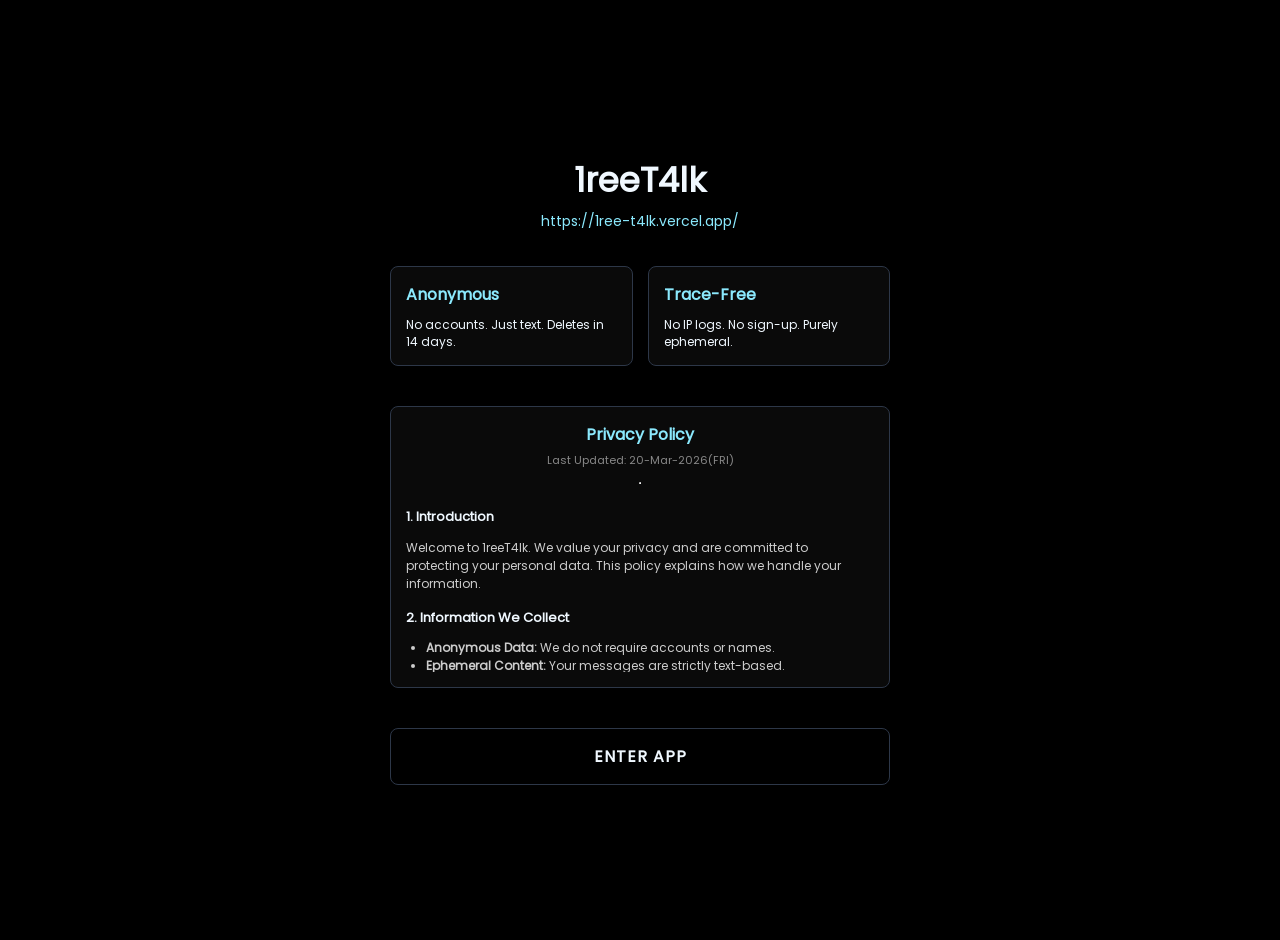
<file: index.html>
<!DOCTYPE html>
<html lang="en">
<head>
    <meta charset="UTF-8">
    <meta name="viewport" content="width=device-width, initial-scale=1.0">
    <title>1reeT4lk</title>
    <style>
        /* FONT LOADING*/
        @font-face { font-family:'poppins'; src:url('poppins.ttf'); }

        /* GLOBAL STYLE*/
        body {
            background: #000;
            color: ##f0f8ff;
            font-family: 'poppins', sans-serif;
            margin: 0;
            padding: 20px;
            display: flex;
            justify-content: center;
            align-items: center;
            min-height: 100vh;
        }

        #welcome-page {
            width: 100%;
            max-width: 500px;
            display: flex;
            flex-direction: column;
            gap: 20px;
        }

        .head { text-align: center; }
        .logo { 
            color: #f0f8ff; 
            font-size: 34px;
            margin: 0;
        }
        .head p {
            font-size: 14px;
            color: #8be9fd;
            margin-top: 5px;
        }
        
        /* TWO BOX LAYOUT*/
        .features-grid {
            display: grid;
            grid-template-columns: 1fr 1fr;
            gap: 15px;
        }
         
        .feat-card {
            border: 1px solid #2d3748;
            padding: 15px;
            border-radius: 8px;
            background: #0a0a0a;
        }
        
        .feat-card h2 {
            margin: 0 0 10px 0;
            color: #8be9fd;
            font-size: 16px;
        }
        
        .feat-card p {
           color: #f0f8ff;
           font-size: 12px;
           line-height: 1.4;
           margin: 0;
        }
        
        .enter-btn {
            display: block;
            border: 1px solid #2d3748;
            padding: 15px;
            text-align: center;
            color: #f0f8ff;
            text-decoration: none;
            border-radius: 8px;
            font-weight: bold;
            transition: 0.3s;
            letter-spacing: 1px;
        }

        /* Mouse (Hover) */
        .enter-btn:hover {
            border-color: #8be9fd; /* Cyan */
            color: #8be9fd; /* Cyan */
            background: rgba(139, 233, 253, 0.05);
        }

/* btn (Active) */
        .enter-btn:active {
            transform: scale(0.98); 
            border-color: #8be9fd !important;
            color: #8be9fd !important;
            background: rgba(139, 233, 253, 0.1) !important;
}
       .policy-box h3 {
           color: #8be9fd !important;
         } 
     
    }
        
    </style>
</head>
<body>
    <div id="welcome-page">
        <div class="head">
            <h1 class="logo">1reeT4lk</h1>
            <p>https://1ree-t4lk.vercel.app/</p>
        </div>

        <div class="features-grid">
            <div class="feat-card">
                <h2>Anonymous</h2>
                <p>No accounts. Just text. Deletes in 14 days.</p>
            </div>
                
            <div class="feat-card">
                <h2>Trace-Free</h2>
                <p>No IP logs. No sign-up. Purely ephemeral.</p>
            </div>
        </div>
        
        <div class="policy-box">
    <h3>Privacy Policy</h3>
    <p class="last-update">Last Updated: 20-Mar-2026(FRI)</p>
    <hr>
    
    <div class="policy-content">
        <h4>1. Introduction</h4>
        <p>Welcome to 1reeT4lk. We value your privacy and are committed to protecting your personal data. This policy explains how we handle your information.</p>

        <h4>2. Information We Collect</h4>
        <ul>
            <li><strong>Anonymous Data:</strong> We do not require accounts or names.</li>
            <li><strong>Ephemeral Content:</strong> Your messages are strictly text-based.</li>
            <li><strong>No Logs:</strong> We do not track IP addresses or browser fingerprints.</li>
        </ul>

        <h4>3. How We Use Your Data</h4>
        <ol>
            <li>To provide a purely anonymous communication channel.</li>
            <li>To maintain our 14-day auto-delete cycle.</li>
        </ol>

        <blockquote class="policy-note">
            <strong>Important Note:</strong> We will never sell your personal data to third parties. All posts are self-destructed in 14 days.
        </blockquote>

        <h4>4. Contact Us</h4>
        <p>Email: admin@1ree-t4lk.app<br>Address: Yangon, Myanmar</p>
    </div>
</div>

<style>
    /* Policy Box Styling */
    .policy-box {
        background: #0a0a0a;
        border: 1px solid #2d3748;
        border-radius: 8px;
        padding: 15px;
        margin: 20px 0;
        max-height: 250px; /* အမြင့်ကို ကန့်သတ်ထားမည် */
        overflow: hidden;
        display: flex;
        flex-direction: column;
    }

    .policy-box h3 { font-size: 16px; margin: 0; color: #f0f8ff; text-align: center; }
    .last-update { font-size: 11px; color: #888; text-align: center; margin: 5px 0; }
    
    .policy-content {
        overflow-y: auto; /* Scroll */
        font-size: 12px;
        line-height: 1.5;
        color: #ccc;
        padding-right: 5px;
    }

    /* Scrollbar Style */
    .policy-content::-webkit-scrollbar { width: 4px; }
    .policy-content::-webkit-scrollbar-thumb { background: #333; border-radius: 10px; }

    .policy-content h4 { color: #f0f8ff; font-size: 13px; margin: 15px 0 5px 0; }
    .policy-content ul, .policy-content ol { padding-left: 20px; }
    .policy-note {
        border-left: 3px solid #ff0000;
        background: rgba(255, 0, 0, 0.05);
        padding: 10px;
        margin: 10px 0;
        font-style: italic;
    }
</style>
    
        <a href="app.html" class="enter-btn">ENTER APP</a>
    </div>
</body>
</html>
</file>
